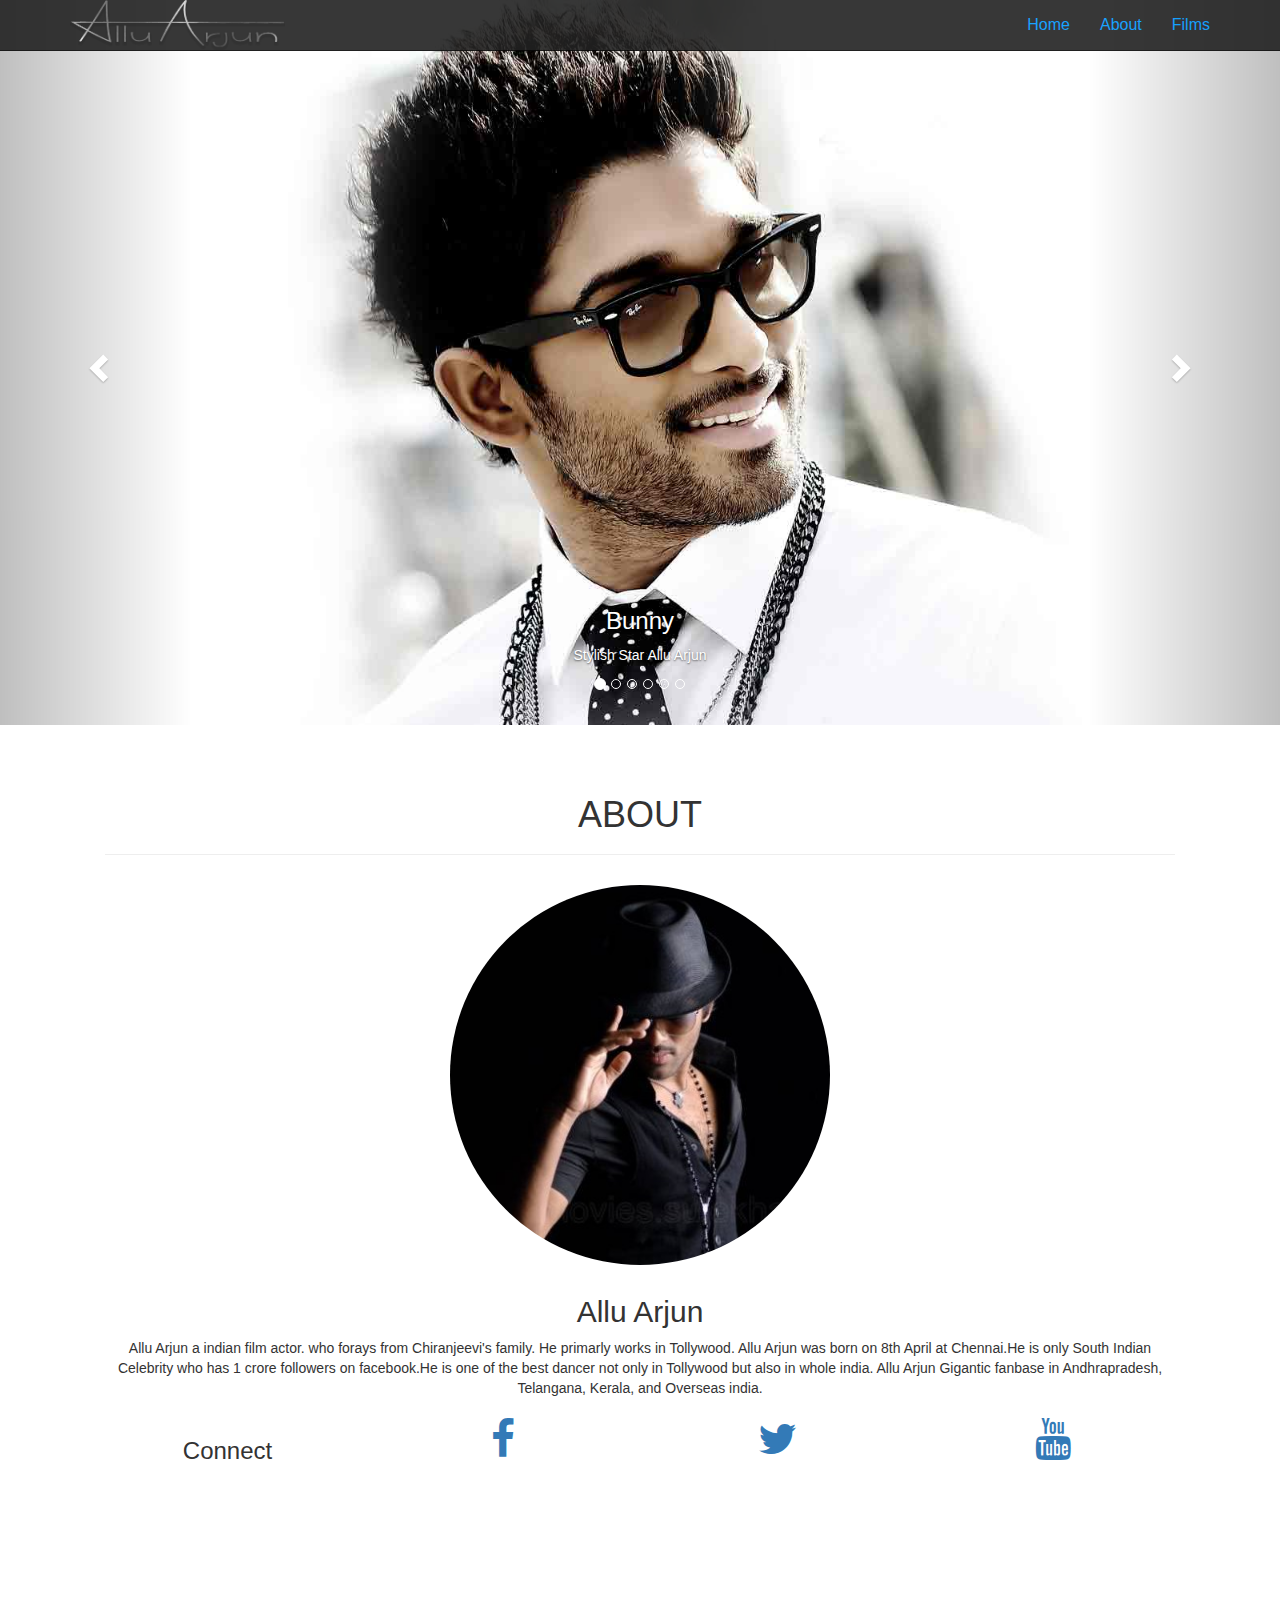
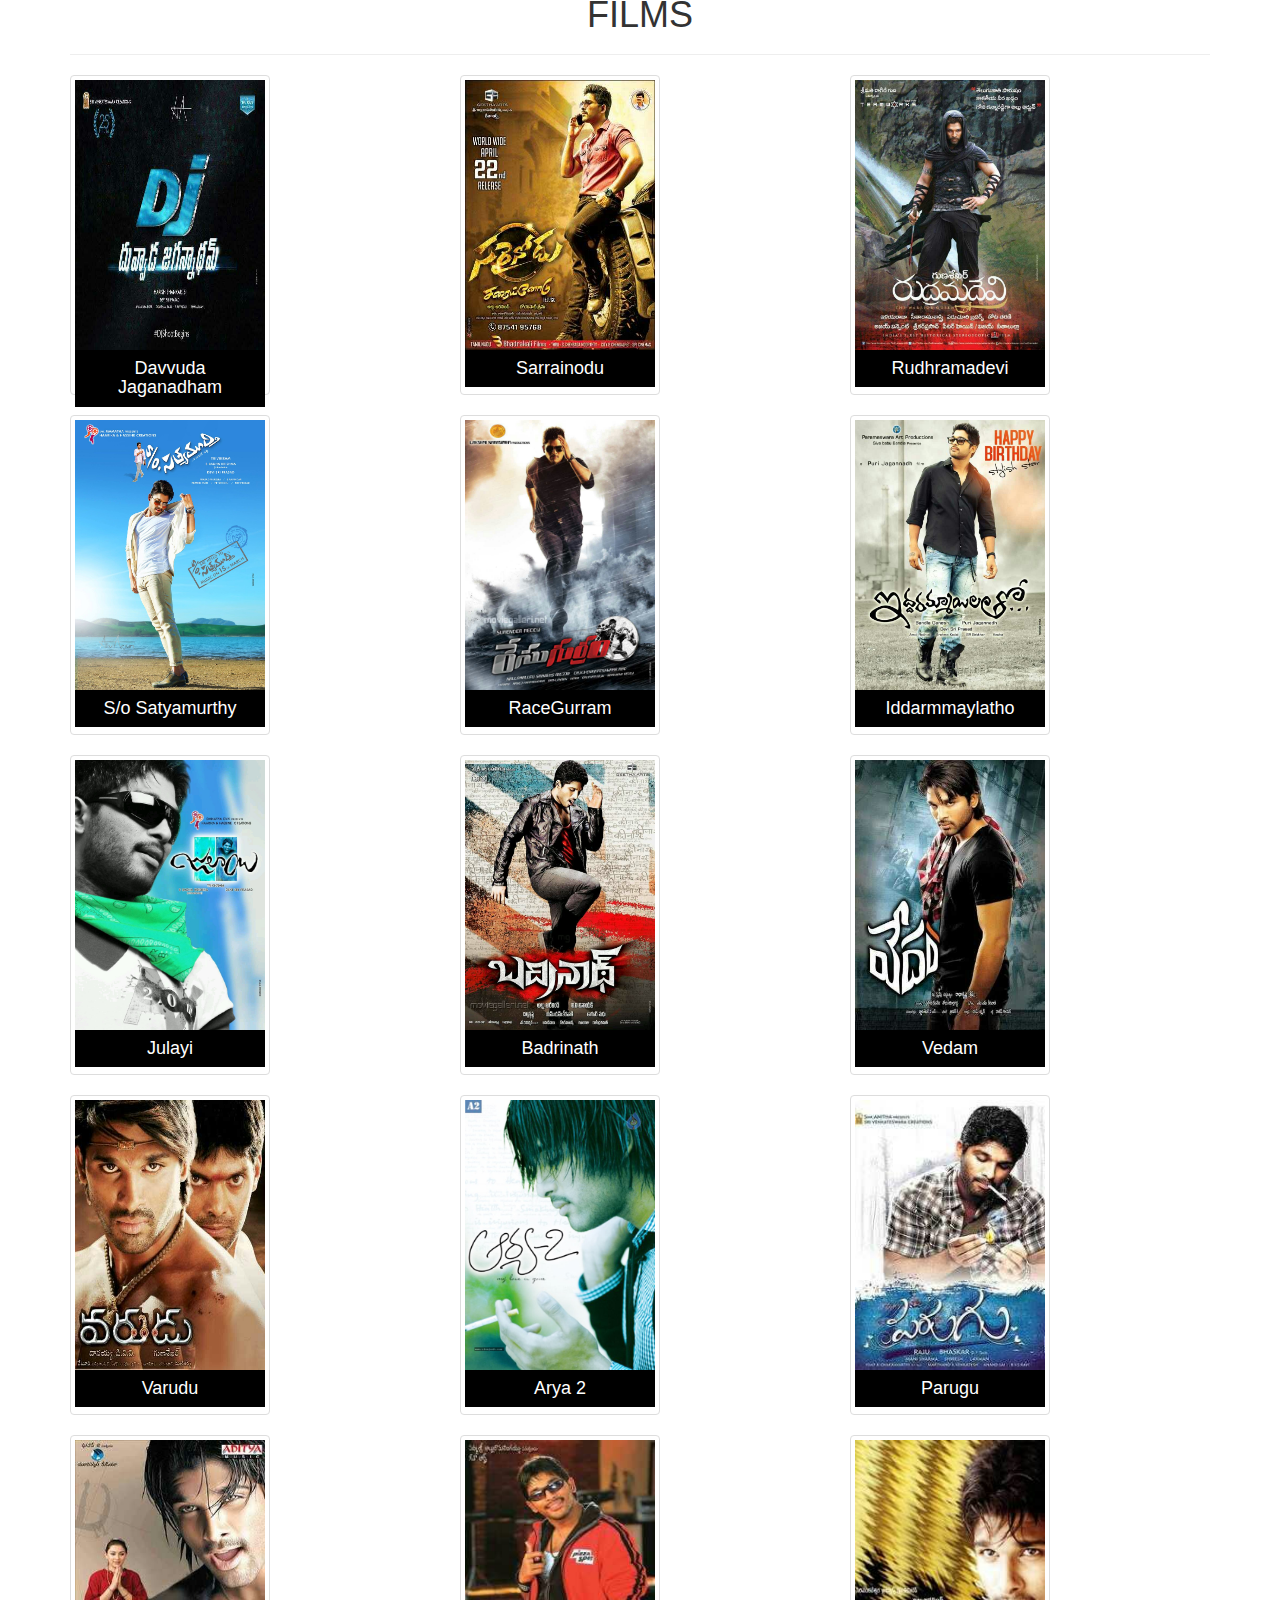
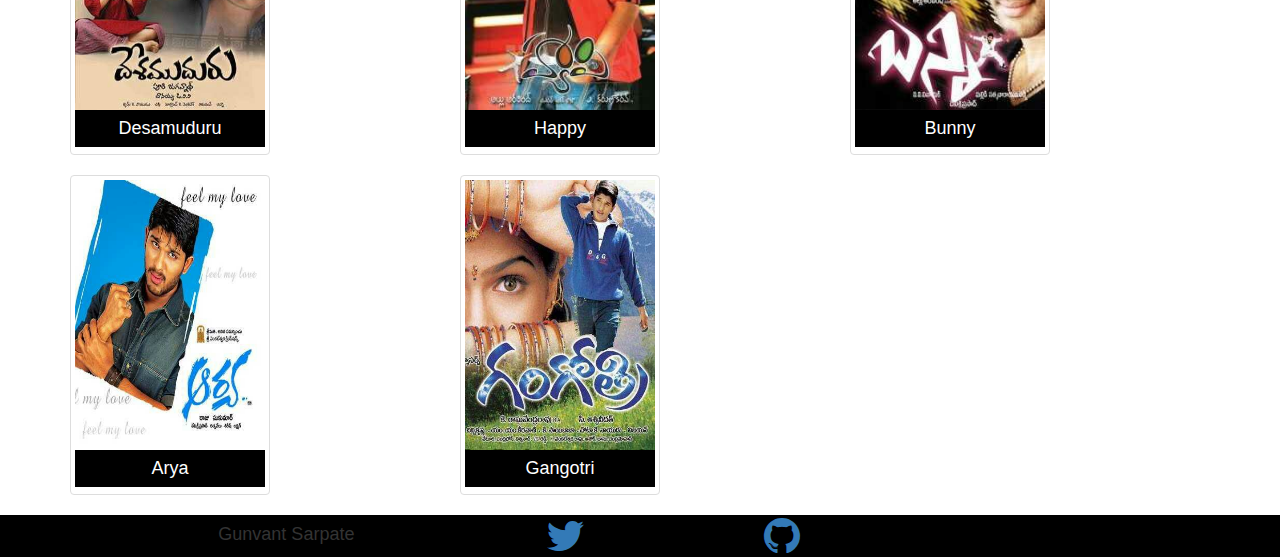
<file: Allu Arjun/index.html>
<!DOCTYPE html>
<html>
<head>
	<meta charset="utf-8">
	<meta name="viewport" content="width=device-width, initial-scale=1">
	<title>Stylish Star Allu Arjun</title>
	<link rel="stylesheet" type="text/css" href="assets/css/bootstrap.min.css">
	<link rel="stylesheet" type="text/css" href="assets/css/font-awesome.min.css">
	<script type="text/javascript" src="assets/js/jquery.min.js"></script>
	<script type="text/javascript" src="assets/js/bootstrap.min.js"></script>
</head>
<style type="text/css">
	.navbar{
		opacity: 0.9;

	}
	.navbar-brand{
		font-size: 30px;
	}
	.navbar li a{
		font-size: 16px;
	}
	.navbar li a, .navbar .navbar-brand { 
    	color: #09f !important;
	}
	.navbar li a:hover, .navbar .navbar-brand:hover { 
    	color: #fff !important;
	}
	.carousel-inner img {
	    width: 100%; /* Set width to 100% */
	    margin: auto;
	}

	.carousel-caption h3 {
	    color: #fff !important;
	}

@media (max-width: 600px) {
    	.carousel-caption {
        	display: none; /* Hide the carousel text when the screen is less than 600 pixels wide */
    	}
	}
	#about{
		padding: 50px;
	}
	#about img{
		height: 400px;
		width: 400px;
	}
	.face{
		border: 10px solid transparent;
	}
	.face:hover{
		border-color: #09f;
	}
	#films{
		padding-top: 50px;
	}
	.abt-text{
		padding-bottom: 10px;
	}
	.thumbnail{
		width: 200px;
		height: 320px;
	}
	.thumbnail:hover{
		border: 4px solid #09f;
	}
	.caption{
		background-color: #000;
		color: #fff !important;
		margin: 0px;
	}
	.thumbnail img{
		width:190px;
		height: 269.25px;

	}
	.navbar-brand{
		margin-top: 0px;
		padding-top: 0px;
	}
	.navbar-brand img{
		height: 50px;
	}
	footer{
		background-color: #000;
	}
</style>
<body>
	<nav class="navbar navbar-inverse navbar-fixed-top">
		<div class="container">
			<div class="navbar-header">
			    <button type="button" class="navbar-toggle" data-toggle="collapse" data-target="#myNavbar">
	        		<span class="icon-bar"></span>
	        		<span class="icon-bar"></span>
	        		<span class="icon-bar"></span>
      			</button>
				<a class="navbar-brand" href="#"><img src="assets/img/logo.png"></a>
			</div>
			<div class="collapse navbar-collapse" id="myNavbar">
				<ul class="nav navbar-nav navbar-right">
					<li><a href="#"> Home</a></li>
					<li><a href="#about"> About</a></li>
					<li><a href="#films"> Films</a></li>
				</ul>
			</div>
		</div>
	</nav>
	<div id="myCarousel" class="carousel slide" data-ride="carousel">
		<ol class="carousel-indicators">
		    <li data-target="#myCarousel" data-slide-to="0" class="active"></li>
		    <li data-target="#myCarousel" data-slide-to="1"></li>
		    <li data-target="#myCarousel" data-slide-to="2"></li>
		    <li data-target="#myCarousel" data-slide-to="3"></li>
		    <li data-target="#myCarousel" data-slide-to="4"></li>
		    <li data-target="#myCarousel" data-slide-to="5"></li>
  		</ol>
  		<div class="carousel-inner" role="listbox">
		    
		    <div class="item active">
		      	<img src="assets/img/image1.jpg" alt="New York">
		      	<div class="carousel-caption">
			        <h3>Bunny</h3>
			        <p>Stylish Star Allu Arjun</p>
		      	</div> 
    		</div>

    		<div class="item">
      			<img src="assets/img/image2.jpg" alt="Chicago">
      			<div class="carousel-caption">
        			<h3>Bunny</h3>
        			<p>Stylish Star Allu Arjun</p>
      			</div> 
    		</div>

    		<div class="item">
      			<img src="assets/img/image3.jpg" alt="Chicago">
      			<div class="carousel-caption">
        			<h3>Bunny</h3>
        			<p>Stylish Star Allu Arjun</p>
      			</div> 
    		</div>

    		<div class="item">
      			<img src="assets/img/image4.jpg" alt="Chicago">
      			<div class="carousel-caption">
        			<h3>Bunny</h3>
        			<p>Stylish Star Allu Arjun</p>
      			</div> 
    		</div>

    		<div class="item">
      			<img src="assets/img/image5.jpg" alt="Chicago">
      			<div class="carousel-caption">
        			<h3>Bunny</h3>
        			<p>Stylish Star Allu Arjun</p>
      			</div> 
    		</div>

    		<div class="item">
      			<img src="assets/img/image6.jpg" alt="Chicago">
      			<div class="carousel-caption">
        			<h3>Bunny</h3>
        			<p>Stylish Star Allu Arjun</p>
      			</div> 
    		</div>

    		<a class="left carousel-control" href="#myCarousel" role="button" data-slide="prev">
			    <span class="glyphicon glyphicon-chevron-left" aria-hidden="true"></span>
			    <span class="sr-only">Previous</span>
			</a>

			<a class="right carousel-control" href="#myCarousel" role="button" data-slide="next">
			    <span class="glyphicon glyphicon-chevron-right" aria-hidden="true"></span>
			    <span class="sr-only">Next</span>
			</a>

		</div>
	</div>
	<div class="container text-center" id="about">
		<h1>ABOUT</h1>
		<hr>
		<img src="assets/img/face1.jpg" class="img-circle face">
		<h2>Allu Arjun</h2>
		<p class="abt-text">
		Allu Arjun a indian film actor. who forays from Chiranjeevi's family. He primarly works in Tollywood. Allu Arjun was born on 8th April at Chennai.He is only South Indian Celebrity who has 1 crore followers on facebook.He is one of the best dancer not only in Tollywood but also in whole india. Allu Arjun Gigantic fanbase in Andhrapradesh, Telangana, Kerala, and Overseas india. </p>
		<div class="row">
			<div class="col-xs-3">
				<h3>Connect</h3>
			</div>
			<div class="col-xs-3">
				<a href="#">
				<i class="fa fa-facebook fa-3x"></i>
				</a>
			</div>
			<div class="col-xs-3">
				<a href="#">
				<i class="fa fa-twitter fa-3x"></i>
				</a>
			</div>
			<div class="col-xs-3">
				<a href="#">
				<i class="fa fa-youtube fa-3x"></i>
				</a>
			</div>
		</div> 
	</div>

	<div class="container text-center" id="films">
		<h1>FILMS</h1>
		<hr>

		<div class="row text-center">
			<div class="col-md-4">
				<div class="thumbnail">
					<img src="assets/img/17.jpg">
					<h4 class="caption">Davvuda Jaganadham</h4>
				</div>
			</div>
			<div class="col-md-4">
				<div class="thumbnail">
					<img src="assets/img/16.jpg">
					<h4 class="caption">Sarrainodu</h4>
				</div>
			</div>
			<div class="col-md-4">
				<div class="thumbnail">
					<img src="assets/img/15.jpg">
					<h4 class="caption">Rudhramadevi</h4>
				</div>
			</div>
		</div>

		<div class="row text-center">
			<div class="col-md-4">
				<div class="thumbnail">
					<img src="assets/img/14.jpg">
					<h4 class="caption">S/o Satyamurthy</h4>
				</div>
			</div>
			<div class="col-md-4">
				<div class="thumbnail">
					<img src="assets/img/13.jpg">
					<h4 class="caption ">RaceGurram</h4>
				</div>
			</div>
			<div class="col-md-4">
				<div class="thumbnail">
					<img src="assets/img/12.jpg">
					<h4 class="caption">Iddarmmaylatho</h4>
				</div>
			</div>
		</div>

		<div class="row text-center">
			<div class="col-md-4">
				<div class="thumbnail">
					<img src="assets/img/11.jpg">
					<h4 class="caption">Julayi</h4>
				</div>
			</div>
			<div class="col-md-4">
				<div class="thumbnail">
					<img src="assets/img/10.jpg">
					<h4 class="caption">Badrinath</h4>
				</div>
			</div>
			<div class="col-md-4">
				<div class="thumbnail">
					<img src="assets/img/9.jpg">
					<h4 class="caption">Vedam</h4>
				</div>
			</div>
		</div>

		<div class="row text-center">
			<div class="col-md-4 ">
				<div class="thumbnail">
					<img src="assets/img/8.jpg">
					<h4 class="caption">Varudu</h4>
				</div>
			</div>
			<div class="col-md-4">
				<div class="thumbnail">
					<img src="assets/img/7.jpg">
					<h4 class="caption">Arya 2</h4>
				</div>
			</div>
			<div class="col-md-4">
				<div class="thumbnail">
					<img src="assets/img/6.jpg">
					<h4 class="caption">Parugu</h4>
				</div>
			</div>
		</div>

		<div class="row">

			<div class="col-md-4">
				<div class="thumbnail">
					<img src="assets/img/5.jpg">
					<h4 class="caption">Desamuduru</h4>
				</div>
			</div>

			<div class="col-md-4">
				<div class="thumbnail">
					<img src="assets/img/4.jpg">
					<h4 class="caption">Happy</h4>
				</div>
			</div>

			<div class="col-md-4">
				<div class="thumbnail">
					<img src="assets/img/3.jpg">
					<h4 class="caption">Bunny</h4>
				</div>
			</div>

		</div>
		<div class="row">
			<div class="col-md-4">
				<div class="thumbnail">
					<img src="assets/img/2.jpg">
					<h4 class="caption">Arya</h4>
				</div>
			</div>
			<div class="col-md-4">
				<div class="thumbnail">
					<img src="assets/img/1.jpg">
					<h4 class="caption">Gangotri</h4>
				</div>
			</div>
		</div>

	</div>
<footer>
	<div class="row">
	<div class="col-xs-2"></div>
	<div class="col-xs-3">
		<h4>
			Gunvant Sarpate
		</h4>
	</div>
	<div class="col-xs-2">
		<a href="https://wwww.twitter.com/GunvantSr"><i class="fa fa-twitter fa-3x"></i></a>
	</div>
	<div class="col-xs-2">
		<a href="https://wwww.Github.com/GunvantSr"><i class="fa fa-github fa-3x"></i></a>
	</div>

	<div class="col-xs-3"></div>

</footer>
</body>
</html>
</file>
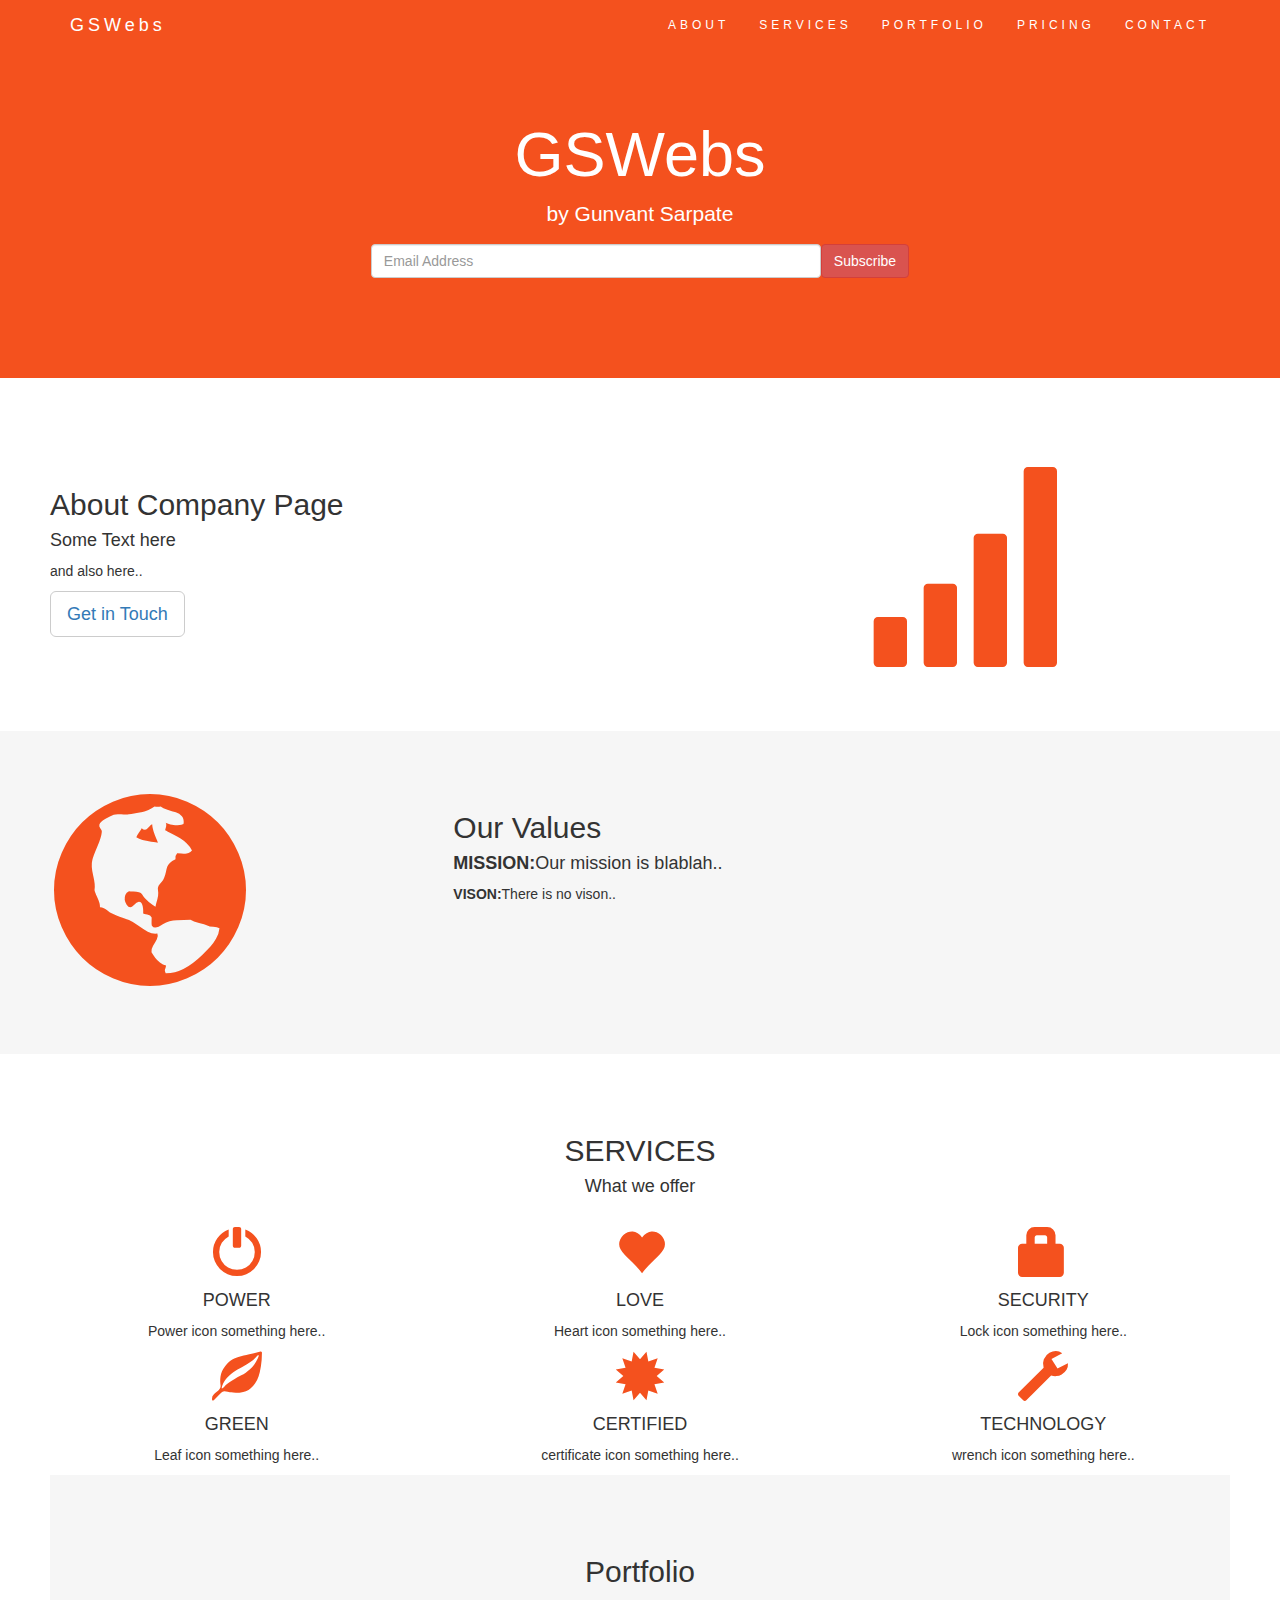
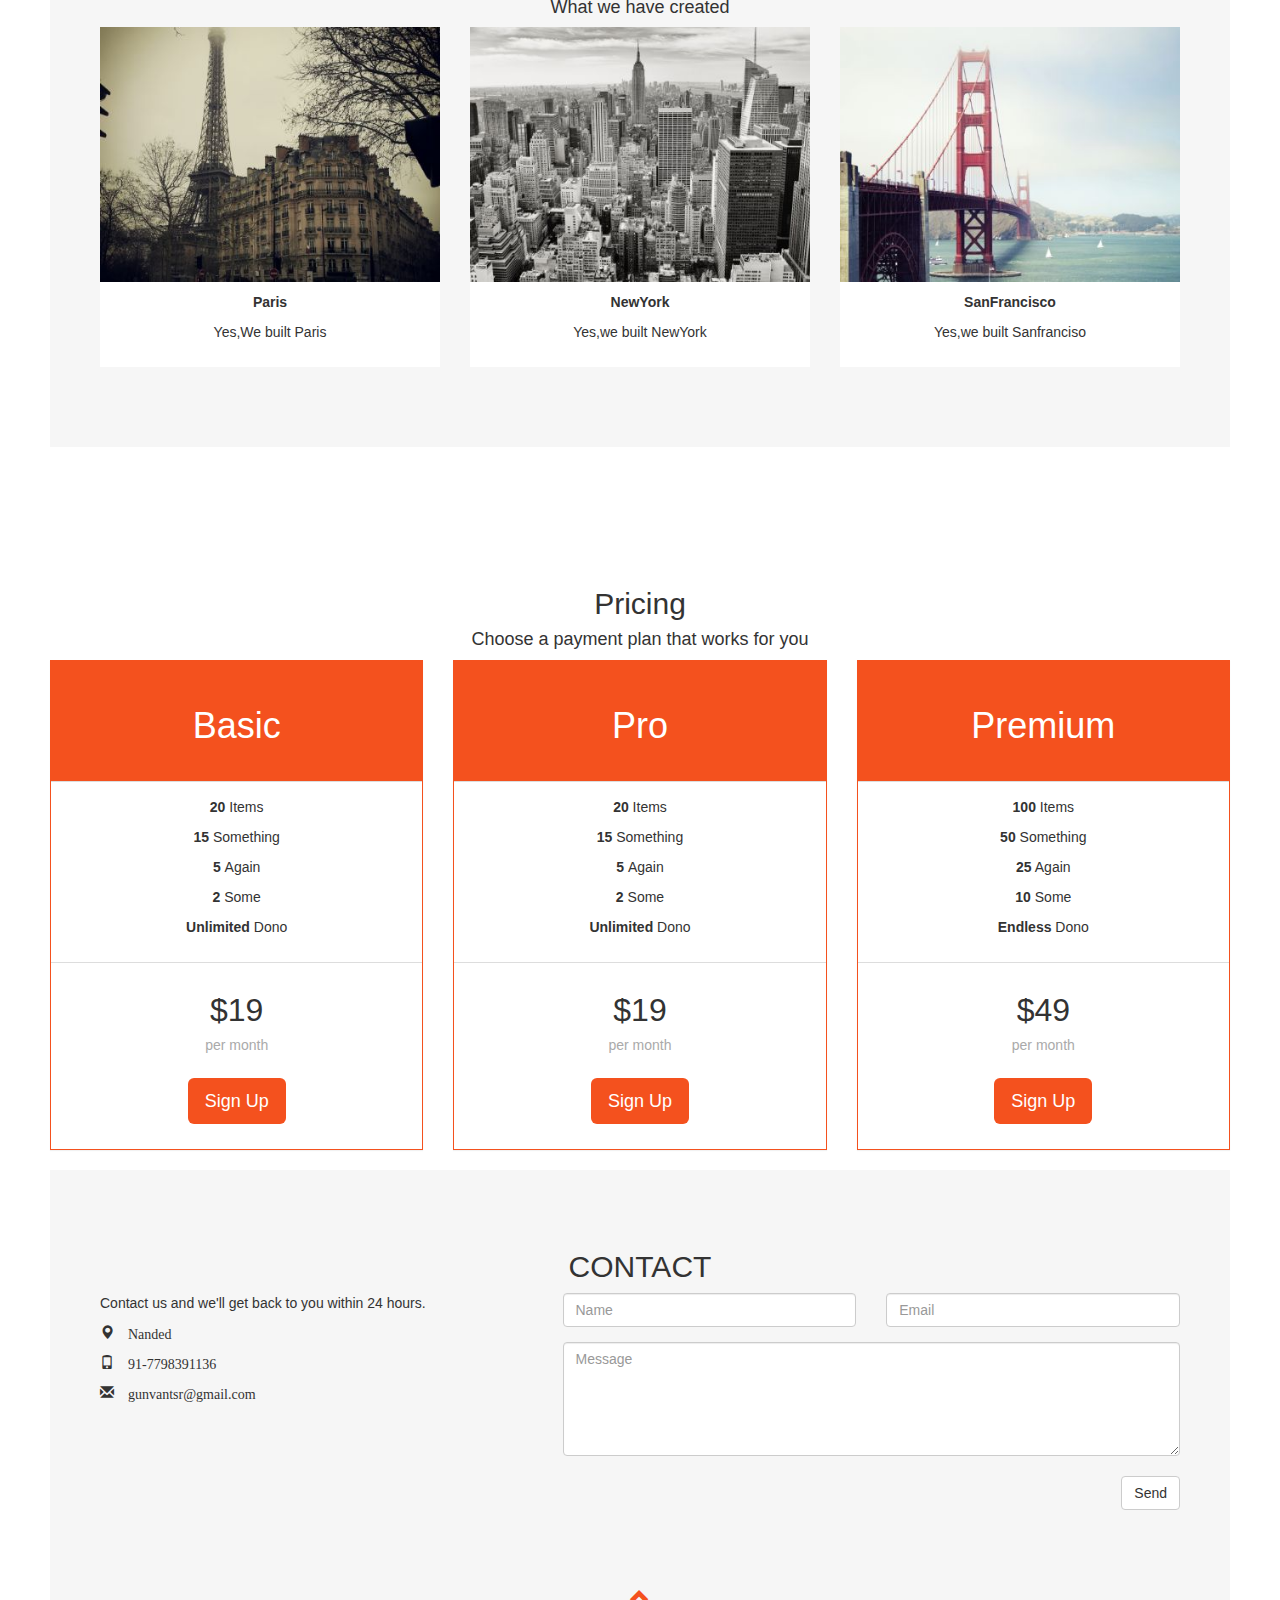
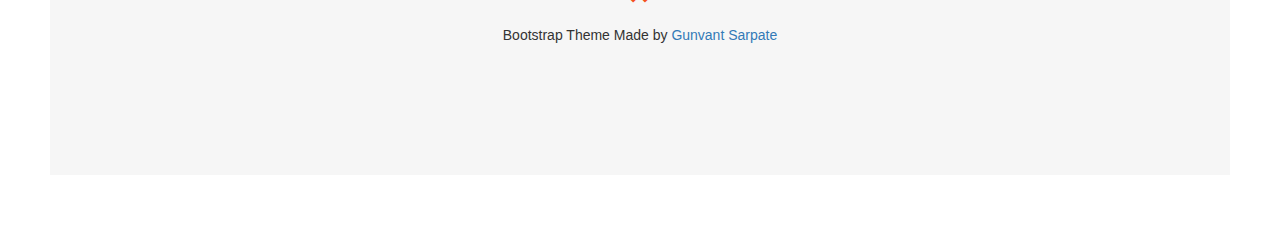
<file: Company/index.html>
<!DOCTYPE html>
<html>
<head>
	<title>GSWebs</title>
	<meta charset="utf-8">
	<meta name="viewport" content="width=device-width,initial-scale=1">
	<link rel="stylesheet" type="text/css" href="assets/css/bootstrap.min.css">
	<script type="text/javascript" src="assets/js/bootstrap.min.js"></script>
	<script type="text/javascript" src="assets/js/jquery.min.js"></script>
<style type="text/css">
	.jumbotron{
		background-color: #f4511e; /* Orange */
		color: #ffffff;
		padding: 100px 25px;
	}
	.bg-grey{
		background-color: #f6f6f6;
	}
	.container-fluid{
		padding: 60px 50px;
	}
	.logo{
		font-size: 200px;
	}
	@media screen and (max-width: 786px){
		.col-sm-4{
			text-align: center;
			margin: 25px 0;
		}
	}
	.logo-small{
		color: #f4511e;
		font-size: 50px;
	}
	.logo{
		color: #f4511e;
		font-size: 200px;
	}
	.thumbnail{
		padding: 0 0 15px 0;
		border: none;
		border-radius: 0;
	}
	.thumbnail img{
		width: 100%;
		height: 100%;
		margin-bottom: 10px;
	}
	.carousel-control.right, .carousel-control.left {
	    background-image: none;
	    color: #f4511e;
	}

	.carousel-indicators li {
    	border-color: #f4511e;
	}

	.carousel-indicators li.active {
    	background-color: #f4511e;
	}

	.item h4 {    
		font-size: 19px;
	    line-height: 1.375em;
	    font-weight: 400;
	    font-style: italic;
	    margin: 70px 0;
	}

	.item span {
    	font-style: normal;
	}
	.panel {
	    border: 1px solid #f4511e;
	    border-radius:0;
	    transition: box-shadow 0.5s;
	}

	.panel:hover {
	    box-shadow: 5px 0px 40px rgba(0,0,0, .2);
	}

	.panel-footer .btn:hover {
	    border: 1px solid #f4511e;
	    background-color: #fff !important;
	    color: #f4511e;
	}

	.panel-heading {
	    color: #fff !important;
	    background-color: #f4511e !important;
	    padding: 25px;
	    border-bottom: 1px solid transparent;
	    border-top-left-radius: 0px;
	    border-top-right-radius: 0px;
	    border-bottom-left-radius: 0px;
	    border-bottom-right-radius: 0px;
	}

	.panel-footer {
	    background-color: #fff !important;
	}

	.panel-footer h3 {
	    font-size: 32px;
	}

	.panel-footer h4 {
	    color: #aaa;
	    font-size: 14px;
	}

	.panel-footer .btn {
	    margin: 15px 0;
	    background-color: #f4511e;
	    color: #fff;
	}
	.navbar {
    margin-bottom: 0;
    background-color: #f4511e;
    z-index: 9999;
    border: 0;
    font-size: 12px !important;
    line-height: 1.42857143 !important;
    letter-spacing: 4px;
    border-radius: 0;
	}

	.navbar li a, .navbar .navbar-brand {
	    color: #fff !important;
	}

	.navbar-nav li a:hover, .navbar-nav li.active a {
	    color: #f4511e !important;
	    background-color: #fff !important;
	}

	.navbar-default .navbar-toggle {
	    border-color: transparent;
	    color: #fff !important;
	}
	footer .glyphicon {
    font-size: 20px;
    margin-bottom: 20px;
    color: #f4511e;
	}
</style>
</head>
<body id="myPage" data-spy="scroll" data-target=".navbar" data-offset="60">
<body>
<nav class="navbar navbar-deafault navbar-fixed-top">
	<div class="container">
		<div class="navbar-header">
			<button type="button" class="navbar-toggle" data-toggle="collapse" data-target="#myNavbar">
				<span class="icon-bar"></span>
				<span class="icon-bar"></span>
				<span class="icon-bar"></span>
			</button>
			<a class="navbar-brand" href="#">GSWebs</a>
		</div>
		<div class="collapse navbar-collapse" id="myNavbar">
			<ul class="nav navbar-nav navbar-right">
				<li><a href="#about">ABOUT</a></li>
				<li><a href="#services">SERVICES</a></li>
				<li><a href="#portfolio">PORTFOLIO</a></li>
				<li><a href="#pricing">PRICING</a></li>
				<li><a href="#contact">CONTACT</a></li>
			</ul>
		</div>
	</div>
</nav>
<div class="jumbotron text-center">
	<h1>GSWebs</h1>
	<p>by Gunvant Sarpate</p>
	<form class="form-inline">
		<input type="email" class="form-control" size="50" placeholder="Email Address"><button type="button" class="btn btn-danger">Subscribe</button>
	</form>
</div>
<div class="container-fluid" id="about">
	<div class="row">
		<div class="col-sm-8">
			<h2>About Company Page</h2>
			<h4>Some Text here</h4>
			<p>and also here..</p>
			<button class="btn btn-default btn-lg"><a href="#contact">Get in Touch</a></button>
		</div>
		<div class="col-sm-4">
			<div class="glyphicon glyphicon-signal logo"></div>
		</div>
	</div>
</div>
	<div class="container-fluid bg-grey">
		<div class="row">
			<div class="col-sm-4">
				<span class="glyphicon glyphicon-globe logo"></span>
			</div>
			<div class="col-sm-8">
				<h2>Our Values</h2>
				<h4><strong>MISSION:</strong>Our mission is blablah..</h4>
				<p><strong>VISON:</strong>There is no vison..</p>
			</div>
		</div>
	</div>
	<div class="container-fluid text-center" id="services">
		<h2>SERVICES</h2>
		<h4>What we offer</h4>
		</br>
		<div class="row">
			<div class="col-sm-4">
				<span class="glyphicon glyphicon-off logo-small"></span>
				<h4>POWER</h4>
				<p>Power icon something here..</p>
			</div>
			<div class="col-sm-4">
				<span class="glyphicon glyphicon-heart logo-small"></span>
				<h4>LOVE</h4>
				<p>Heart icon something here..</p>
			</div>
			<div class="col-sm-4">
				<span class="glyphicon glyphicon-lock logo-small"></span>
				<h4>SECURITY</h4>
				<p>Lock icon something here..</p>
			</div>
			<div class="col-sm-4">
				<span class="glyphicon glyphicon-leaf logo-small"></span>
				<h4>GREEN</h4>
				<p>Leaf icon something here..</p>
			</div>
			<div class="col-sm-4">
				<span class="glyphicon glyphicon-certificate logo-small"></span>
				<h4>CERTIFIED</h4>
				<p>certificate icon something here..</p>
			</div>
			<div class="col-sm-4">
				<span class="glyphicon glyphicon-wrench logo-small"></span>
				<h4>TECHNOLOGY</h4>
				<p>wrench icon something here..</p>
			</div>
		</div>
		<div class="container-fluid text-center bg-grey" id="portfolio">
			<h2>Portfolio</h2>
			<h4>What we have created</h4>
			<div class="row text-center">
				<div class="col-sm-4">
					<div class="thumbnail">
						<img src="assets/img/paris.jpg">
						<p><strong>Paris</strong></p>
						<p>Yes,We built Paris </p>
					</div>
				</div>
				<div class="col-sm-4">
					<div class="thumbnail">
						<img src="assets/img/newyork.jpg">
						<p><strong>NewYork</strong></p>
						<p>Yes,we built NewYork </p>
					</div>
				</div>
				<div class="col-sm-4">
					<div class="thumbnail">
						<img src="assets/img/sanfran.jpg">
						<p><strong>SanFrancisco</strong></p>
						<p>Yes,we built Sanfranciso </p>
					</div>
				</div>
			</div>
		</div>
	</div>
	<div class="container-fluid" id="pricing">
		<div class="text-center">
			<h2>Pricing</h2>
			<h4>Choose a payment plan that works for you</h4>
		</div>
		<div class="row">
			<div class="col-sm-4">
				<div class="panel panel-default text-center">
					<div class="panel-heading">
						<h1>Basic</h1>
					</div>
					<div class="panel-body">
						<p><strong>20 </strong>Items</p>
						<p><strong>15 </strong>Something</p>
						<p><strong>5 </strong>Again</p>
						<p><strong>2 </strong>Some</p>
						<p><strong>Unlimited </strong>Dono</p>
					</div>
					<div class="panel-footer plan">
						<h3>$19</h3>
						<h4>per month</h4>
						<button class="btn btn-lg">Sign Up</button>
					</div>
				</div>
			</div>
			<div class="col-sm-4">
				<div class="panel panel-default text-center">
				<div class="panel-heading">
					<h1>Pro</h1>
				</div>
				<div class="panel-body">
						<p><strong>20 </strong>Items</p>
						<p><strong>15 </strong>Something</p>
						<p><strong>5 </strong>Again</p>
						<p><strong>2 </strong>Some</p>
						<p><strong>Unlimited </strong>Dono</p>
					</div>
					<div class="panel-footer plan">
						<h3>$19</h3>
						<h4>per month</h4>
						<button class="btn btn-lg">Sign Up</button>
					</div>
				</div>
			</div>
			<div class="col-sm-4">
				<div class="panel panel-default text-center">
					<div class="panel-heading">
						<h1>Premium</h1>
					</div>
					<div class="panel-body">
          				<p><strong>100</strong> Items</p>
				          <p><strong>50</strong> Something</p>
				          <p><strong>25</strong> Again</p>
				          <p><strong>10</strong> Some</p>
				          <p><strong>Endless</strong> Dono</p>
        			</div>
        			<div class="panel-footer plan">
          				<h3>$49</h3>
				        <h4>per month</h4>
				        <button class="btn btn-lg">Sign Up</button>
					</div>
				</div>
			</div>
		</div>
		<div class="container-fluid bg-grey" id="contact">
			<h2 class="text-center">CONTACT</h2>
			<div class="row">
				<div class="col-sm-5">
					<p>Contact us and we'll get back to you within 24 hours.</p>
					<p><span class="glyphicon glyphicon-map-marker"> Nanded</span></p>
					<p><span class="glyphicon glyphicon-phone"> 91-7798391136</span></p>
					<p><span class="glyphicon glyphicon-envelope"> gunvantsr@gmail.com</span></p>
				</div>
				<div class="col-sm-7">
					<div class="row">
						<div class="col-sm-6 form-group">
							<input type="text" name="name" placeholder="Name" class="form-control" required>
						</div>
						<div class="col-sm-6 form-group">
							<input type="email" name="email" placeholder="Email" class="form-control" required>
						</div>
					</div>
					<textarea class="form-control" name="Message" placeholder="Message" rows="5"></textarea><br>
					<div class="row">
						<div class="col-sm-12 form-group">
						<button class="btn btn-default pull-right">Send</button>
					</div>
				</div>
			</div>
		</div>
		<footer class="container-fluid text-center">
			<a href="#myPage" title="To Top">
			<span class="glyphicon glyphicon-chevron-up"></span></a>
			<p>Bootstrap Theme Made by <a href="https://www.github.com/GunvantSr">Gunvant Sarpate</a></p>
		</footer>
</body>
</html>
</file>
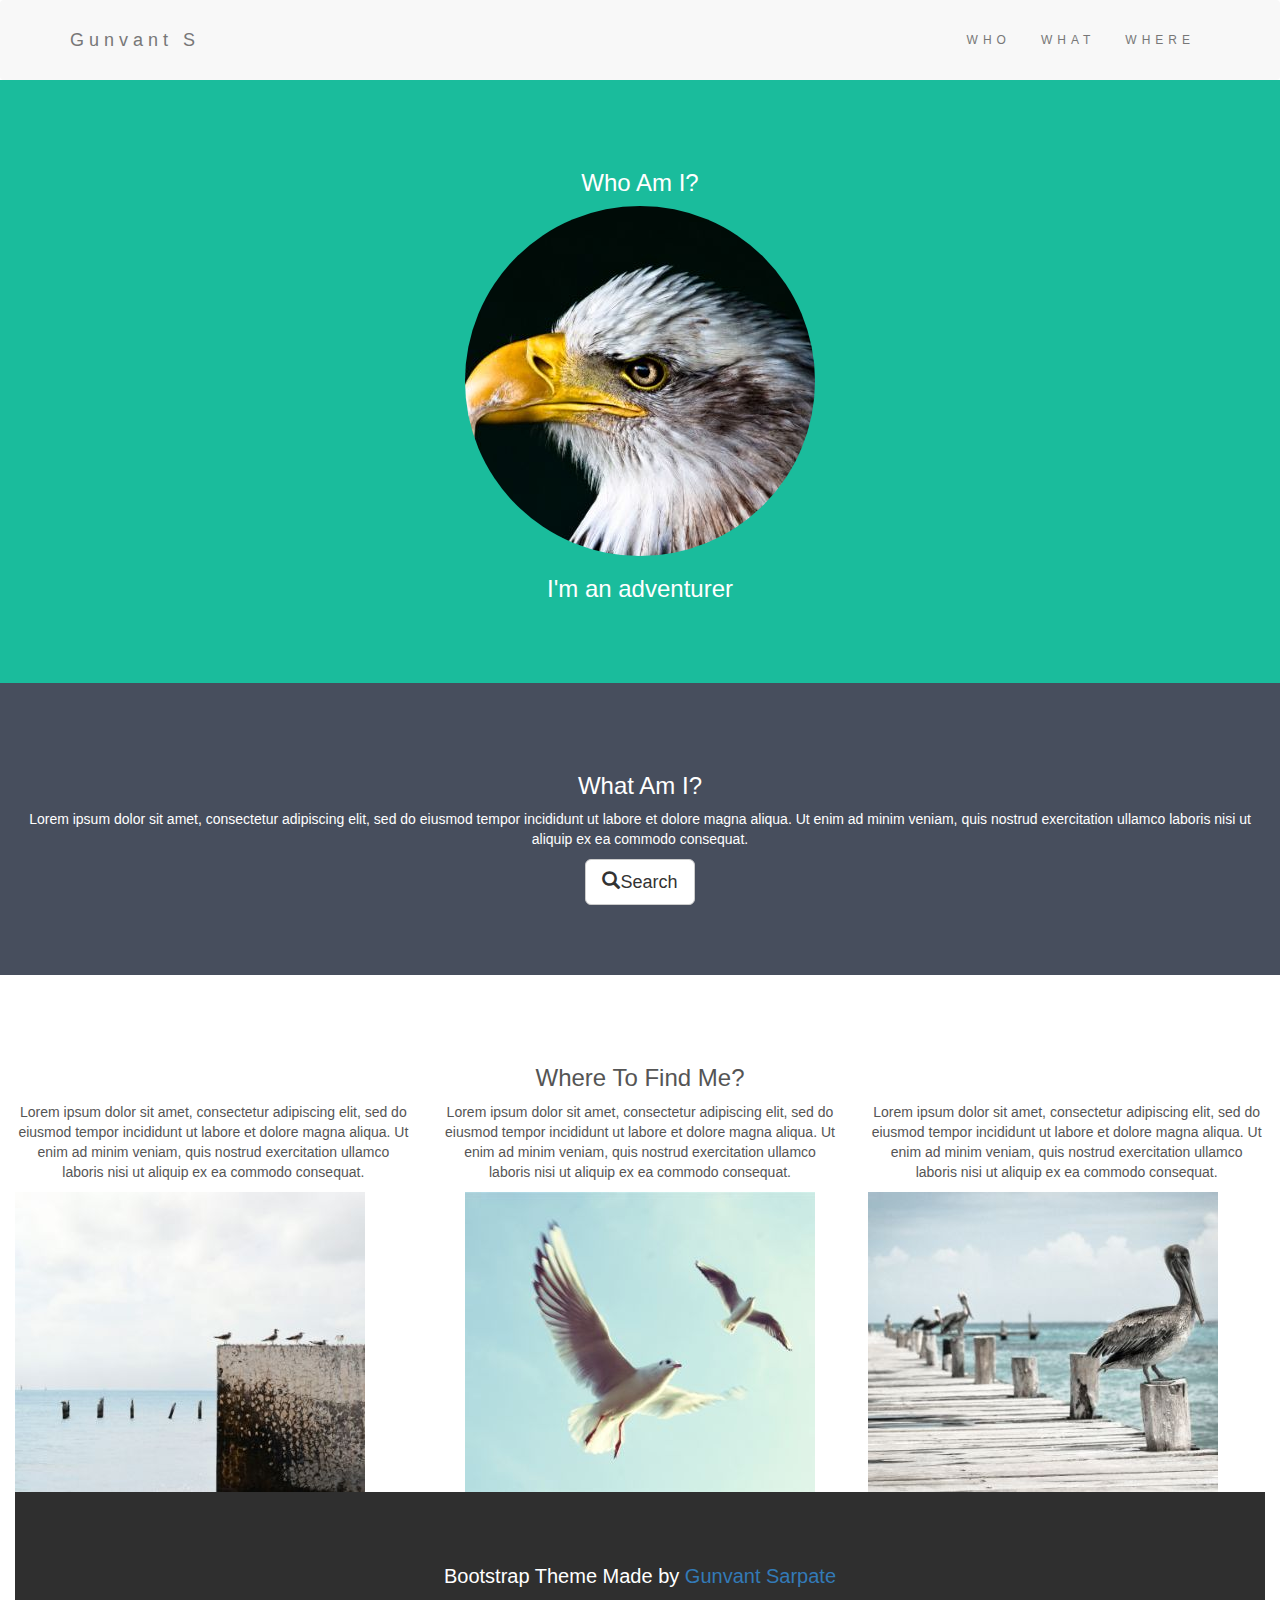
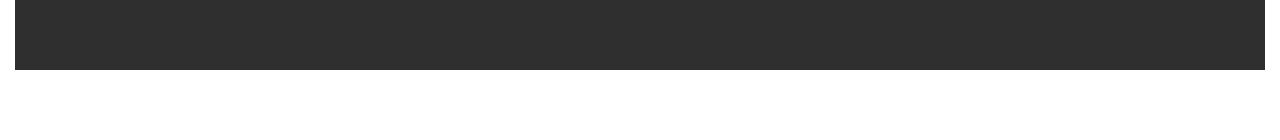
<file: Simply Me/index.html>
<!DOCTYPE html>
<html>
<head>
	<title>Simply Me</title>
	<meta charset="utf-8">
	<meta name="viewport" content="width=device-width, initial-scale=1">
	<link rel="stylesheet" type="text/css" href="assets/css/bootstrap.min.css">
	<script type="text/javascript" src="assets/js/bootstrap.min.js"></script>
</head>
<style type="text/css">
	.bg-1{
		background-color: #1abc9c; /*Green */
		color: #ffffff;
	}
	.bg-2 {
    background-color: #474e5d; /* Dark Blue */
    color: #ffffff;
	}
	.bg-3 {
    background-color: #ffffff; /* White */
    color: #555555;
	}
	.container-fluid{
		padding-top: 70px;
		padding-bottom: 70px;
	}
	.navbar{
		padding-top: 15px;
		padding-bottom: 15px;
		border: 0px;
		margin-bottom: 0px;
		font-size: 12px;
		letter-spacing: 5px;
	}
	.navbar-nav li a:hover{
		color: #1abc9c !important;
	} 
	.bg-4{
		background-color: #2f2f2f;
		color: #ffffff;
		font-size: 20px;
	}
</style>
<body>
	<nav class="navbar navbar-default">
		<div class="container">
			<div class="navbar-header">
				<button type="button" class="navbar-toggle" data-toggle="collapse" data-target="#myNavbar">
					<span class="icon-bar"></span>
					<span class="icon-bar"></span>
					<span class="icon-bar"></span>
				</button>
				<a class="navbar-brand" href="#">Gunvant S</a>
			</div>
			<div class="collapse navbar-collapse" id="myNavbar">
			<ul class="nav navbar-nav navbar-right">
				<li><a href="#">WHO</a></li>
				<li><a href="#">WHAT</a></li>
				<li><a href="#">WHERE</a></li>
			</ul>
		</div>
		
	</nav>
	<div class="container-fluid bg-1 text-center">
	<h3>Who Am I?</h3>
	<!-- The Circular bird -->
	<img src="assets/img/bird.jpg" class="img-responsive img-circle" style="display:inline">
	<h3>I'm an adventurer</h3>
	</div>

<div class="container-fluid bg-2 text-center">
  <h3>What Am I?</h3>
  <p>Lorem ipsum dolor sit amet, consectetur adipiscing elit, sed do eiusmod tempor incididunt ut labore et dolore magna aliqua. Ut enim ad minim veniam, quis nostrud exercitation ullamco laboris nisi ut aliquip ex ea commodo consequat. </p>
  <a href="#" class="btn btn-default btn-lg"><span class="glyphicon glyphicon-search"></span>Search </a>
</div>

<div class="container-fluid bg-3 text-center">
  <h3>Where To Find Me?</h3>
  <div class="row">
  <div class="col-sm-4">
  <p>Lorem ipsum dolor sit amet, consectetur adipiscing elit, sed do eiusmod tempor incididunt ut labore et dolore magna aliqua. Ut enim ad minim veniam, quis nostrud exercitation ullamco laboris nisi ut aliquip ex ea commodo consequat. </p>
  <img src="assets/img/birds1.jpg" class="img-responsive">
	</div>
  <div class="col-sm-4">
    <p>Lorem ipsum dolor sit amet, consectetur adipiscing elit, sed do eiusmod tempor incididunt ut labore et dolore magna aliqua. Ut enim ad minim veniam, quis nostrud exercitation ullamco laboris nisi ut aliquip ex ea commodo consequat. </p>
  <img src="assets/img/birds2.jpg">
  </div>
   <div class="col-sm-4">
     <p>Lorem ipsum dolor sit amet, consectetur adipiscing elit, sed do eiusmod tempor incididunt ut labore et dolore magna aliqua. Ut enim ad minim veniam, quis nostrud exercitation ullamco laboris nisi ut aliquip ex ea commodo consequat. </p>
  <img src="assets/img/birds3.jpg" class="img-responsive">
  </div>
</div>
	<footer class="container-fluid bg-4 text-center">
		<p>Bootstrap Theme Made by <a href="http://wwww.Github.com/GunvantSr">Gunvant Sarpate</a></p>
	</footer>
</body>

</body>
</html>
</file>
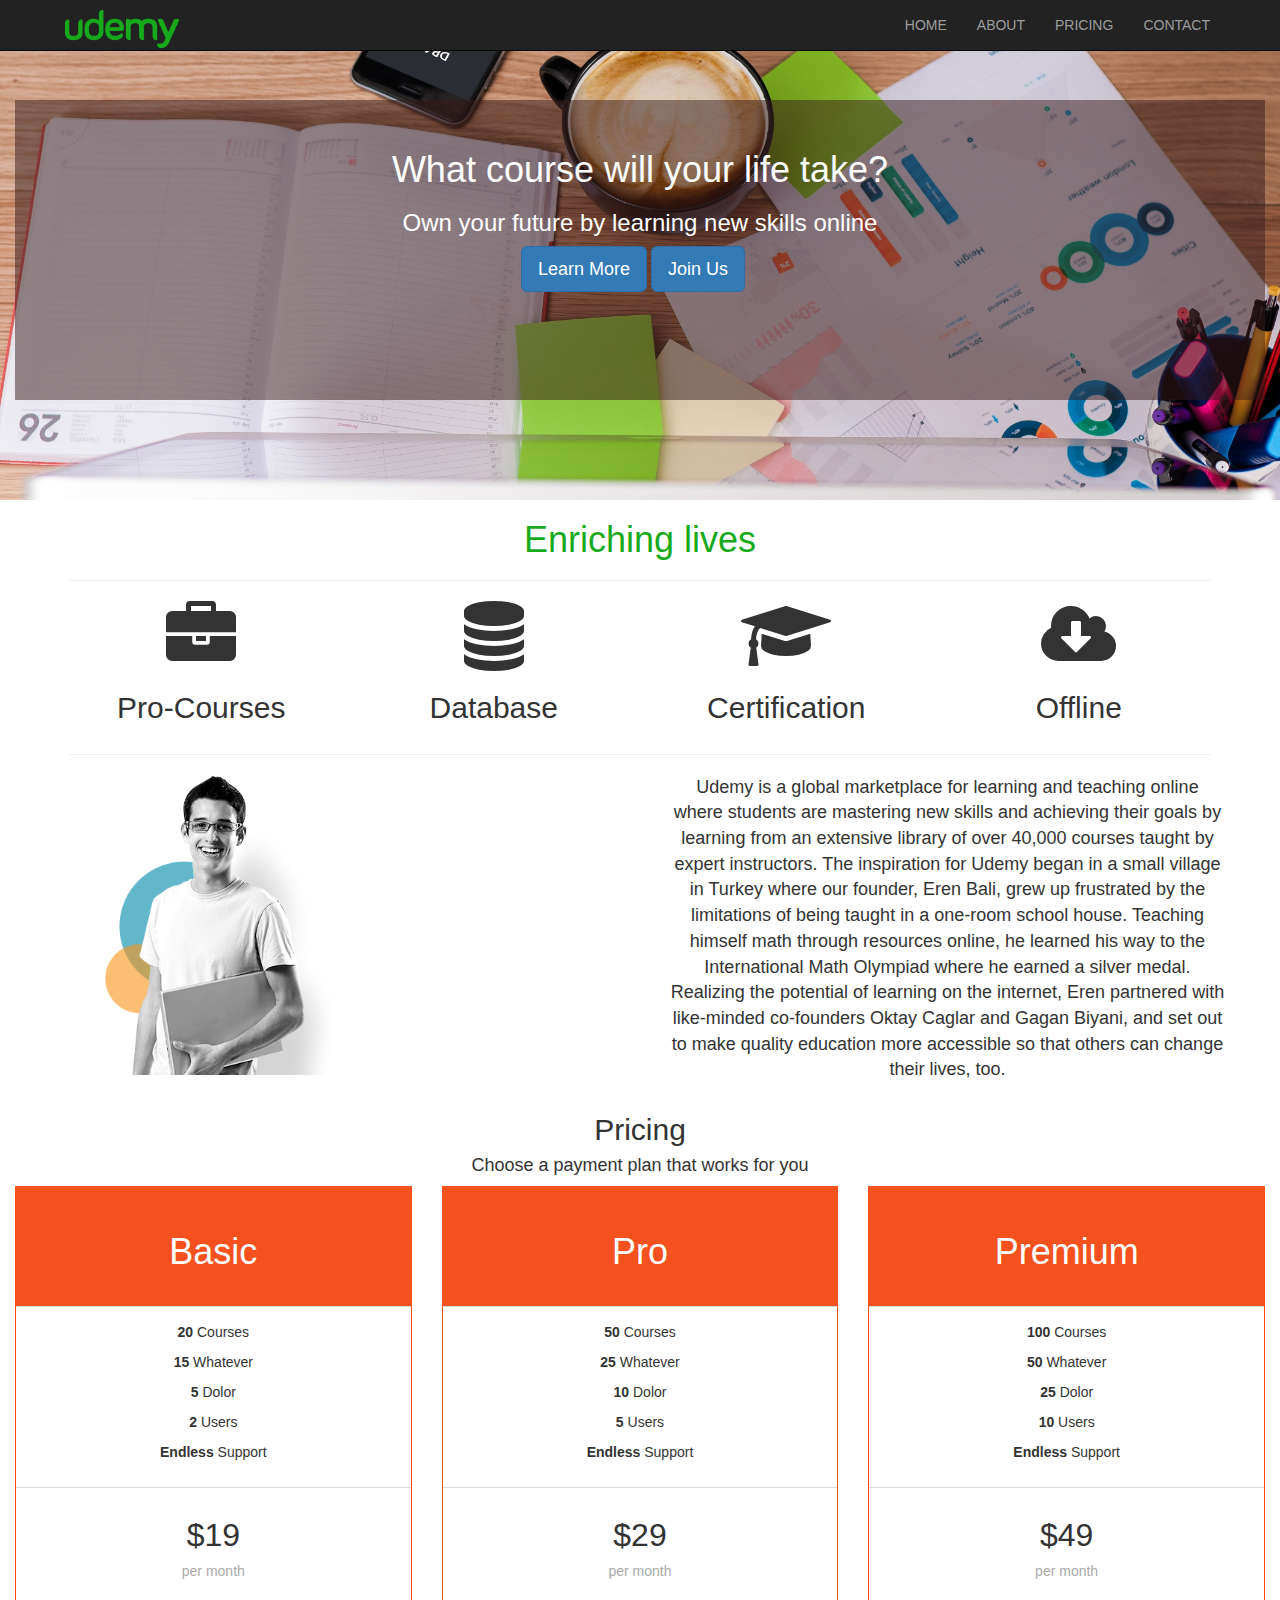
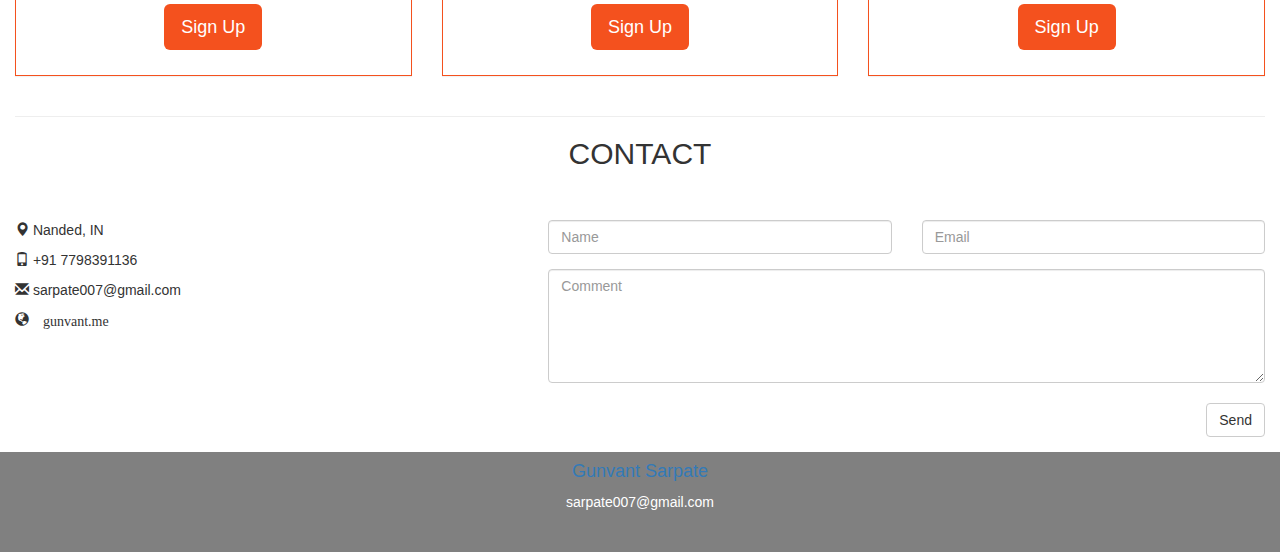
<file: Udemy/index.html>
<!DOCTYPE html>
<html>
<head>
	<title></title>
	<meta charset="utf-8">
	<link href="https://fonts.googleapis.com/css?family=Open+Sans" rel="stylesheet">
	<script type="text/javascript" src="assets/js/angular.js"></script>
	<script type="text/javascript" src="assets/js/jquery.min.js"></script>
	<script type="text/javascript" src="assets/js/bootstrap.min.js"></script>
	<link rel="stylesheet" type="text/css" href="assets/css/bootstrap.min.css">
	<link rel="stylesheet" type="text/css" href="assets/css/font-awesome.min.css">
	<style type="text/css">
		.logo{
			width: 120x;
			height: 38px;
		}
		.navbar-brand{
			padding: 10px;
		}
		.title{
			padding-top: 70px;
			font-size: 46px;
			font-family: 'Open Sans', sans-serif;
			color: #613CFF;
		}
		.main-bg{
			background-image: url("assets/img/main-bg.jpg");
			background-size: cover;
			background-repeat: no-repeat;
			background-position: center;
			height: 500px;
		}
		.box1{
			padding: 30px;
			margin-top: 100px;
			height: 300px;
			background: rgb(54, 25, 25); /* Fall-back for browsers that don't support rgba */
    		background: rgba(54, 25, 25, .5)
		}
		.h11{
			color: #fff;
		}
		.btns{
			margin-left: 40%;
		}
		.inside{
			font-size: 18px;
		}
		.color{
			color: #17aa1c;
		}
		.navbar li a:hover{
			color: #17aa1c !important;
		}
		.panel {
		    border: 1px solid #f4511e; 
		    border-radius:0;
		    transition: box-shadow 0.5s;
		}

		.panel:hover {
		    box-shadow: 5px 0px 40px rgba(0,0,0, .2);
		}

		.panel-footer .btn:hover {
		    border: 1px solid #f4511e;
		    background-color: #fff !important;
		    color: #f4511e;
		}

		.panel-heading {
		    color: #fff !important;
		    background-color: #f4511e !important;
		    padding: 25px;
		    border-bottom: 1px solid transparent;
		    border-top-left-radius: 0px;
		    border-top-right-radius: 0px;
		    border-bottom-left-radius: 0px;
		    border-bottom-right-radius: 0px;
		}

		.panel-footer {
		    background-color: #fff !important;
		}

		.panel-footer h3 {
		    font-size: 32px;
		}

		.panel-footer h4 {
		    color: #aaa;
		    font-size: 14px;
		}

		.panel-footer .btn {
		    margin: 15px 0;
		    background-color: #f4511e;
		    color: #fff;
		}
		footer{
			background-color: gray;
			height: 100px;
		}
	</style>
</head>
<body>
<nav class="navbar navbar-inverse navbar-fixed-top">
		<div class="container">
			<div class="navbar-header">
				<button type="button" class="navbar-toggle" data-toggle="collapse" data-target="#myNavbar">
				<span class="icon-bar"></span>
				<span class="icon-bar"></span>
				<span class="icon-bar"></span>
				</button>
				<a class="navbar-brand" href="#"><img src="assets/img/logo.png" class="logo"></a>
			</div>
			<div class="collapse navbar-collapse" id="myNavbar">
				<ul class="nav navbar-nav navbar-right">
					<li><a href="">HOME</a></li>
					<li><a href="#about">ABOUT</a></li>
					<li><a href="#pricing">PRICING</a></li>
					<li><a href="#contact">CONTACT</a></li>
				</ul>
			</div>
		</div>
	</nav>

<div class="container-fluid main-bg">
	<div class="box1">
		<h1 class="text-center h11">What course will your life take?</h1>
		<h3 class="text-center h11">Own your future by learning new skills online</h3>
		<div class="btns">
			<button class="btn btn-primary btn-lg">Learn More</button>
			<button class="btn btn-primary btn-lg">Join Us</button>
		</div>
	</div>
</div>

<div class="container" id="about">
	<h1 class="text-center color">Enriching lives</h1>
	<hr>
	<div class="row">
		<div class="col-sm-3 text-center">
			<i class="fa fa-briefcase  fa-5x" aria-hidden="true"></i>
			</br>
			<h2>Pro-Courses</h2>
		</div>

		<div class="col-sm-3 text-center">
			<i class="fa fa-database fa-5x" aria-hidden="true"></i>
			</br>
			<h2>Database</h2>
		</div>
		<div class="col-sm-3 text-center">
			<i class="fa fa-graduation-cap fa-5x" aria-hidden="true"></i>
			</br>
			<h2>Certification</h2>
		</div>
		<div class="col-sm-3 text-center">
			<i class="fa  fa-cloud-download fa-5x" aria-hidden="true"></i>
			</br>
			<h2>Offline</h2>
		</div>
	</div>
	<hr>
	<div class="container">
	<div class="row">
		<div class="col-sm-6 img-center">
			<img src="assets/img/boy.png" style="padding-left: 20px; height: 300px">
		</div>
		<div class="col-sm-6">
			<p class="inside text-center">
			Udemy is a global marketplace for learning and teaching online where students are mastering new skills and achieving their goals by learning from an extensive library of over 40,000 courses taught by expert instructors.
				The inspiration for Udemy began in a small village in Turkey where our founder, Eren Bali, grew up frustrated by the limitations of being taught in a one-room school house. Teaching himself math through resources online, he learned his way to the International Math Olympiad where he earned a silver medal. Realizing the potential of learning on the internet, Eren partnered with like-minded co-founders Oktay Caglar and Gagan Biyani, and set out to make quality education more accessible so that others can change their lives, too.
			</p>
		</div>
		<hr>	
	</div>
	</div>
</div>



<div class="container-fluid" id="pricing">
  <div class="text-center">
    <h2>Pricing</h2>
    <h4>Choose a payment plan that works for you</h4>
  </div>
  <div class="row">
    <div class="col-sm-4">
      <div class="panel panel-default text-center">
        <div class="panel-heading">
          <h1>Basic</h1>
        </div>
        <div class="panel-body">
          <p><strong>20</strong> Courses</p>
          <p><strong>15</strong> Whatever</p>
          <p><strong>5</strong> Dolor</p>
          <p><strong>2</strong> Users</p>
          <p><strong>Endless</strong> Support</p>
        </div>
        <div class="panel-footer plan">
          <h3>$19</h3>
          <h4>per month</h4>
          <button class="btn btn-lg">Sign Up</button>
        </div>
      </div> 
    </div> 
    <div class="col-sm-4">
      <div class="panel panel-default text-center">
        <div class="panel-heading">
          <h1>Pro</h1>
        </div>
        <div class="panel-body">
          <p><strong>50</strong> Courses</p>
          <p><strong>25</strong> Whatever</p>
          <p><strong>10</strong> Dolor</p>
          <p><strong>5</strong> Users</p>
          <p><strong>Endless</strong> Support</p>
        </div>
        <div class="panel-footer plan">
          <h3>$29</h3>
          <h4>per month</h4>
          <button class="btn btn-lg">Sign Up</button>
        </div>
      </div> 
    </div> 
   <div class="col-sm-4">
      <div class="panel panel-default text-center">
        <div class="panel-heading">
          <h1>Premium</h1>
        </div>
        <div class="panel-body">
          <p><strong>100</strong> Courses</p>
          <p><strong>50</strong> Whatever</p>
          <p><strong>25</strong> Dolor</p>
          <p><strong>10</strong> Users</p>
          <p><strong>Endless</strong> Support</p>
        </div>
        <div class="panel-footer plan">
          <h3>$49</h3>
          <h4>per month</h4>
          <button class="btn btn-lg">Sign Up</button>
        </div>
      </div> 
    </div> 
  </div>
</div>
</div>


<div class="container-fluid bg-grey" id="contact">
  <hr>
  <h2 class="text-center">CONTACT</h2>
  <br>
  <br>
  <div class="row">
    <div class="col-sm-5">
      <p><span class="glyphicon glyphicon-map-marker"></span> Nanded, IN</p>
      <p><span class="glyphicon glyphicon-phone"></span> +91 7798391136</p>
      <p><span class="glyphicon glyphicon-envelope"></span> sarpate007@gmail.com</p>
      <p><spanc class="glyphicon glyphicon-globe"></span> gunvant.me</p> 
    </div>
    <div class="col-sm-7">
      <div class="row">
        <div class="col-sm-6 form-group">
          <input class="form-control" id="name" name="name" placeholder="Name" type="text" required>
        </div>
        <div class="col-sm-6 form-group">
          <input class="form-control" id="email" name="email" placeholder="Email" type="email" required>
        </div>
      </div>
      <textarea class="form-control" id="comments" name="comments" placeholder="Comment" rows="5"></textarea><br>
      <div class="row">
        <div class="col-sm-12 form-group">
          <button class="btn btn-default pull-right" type="submit">Send</button>
        </div>
        <br>
      </div> 
    </div>
  </div>
</div>

<footer class="container-fluid" style="color: #fff;">
	<h4 class="text-center"><a href="http://www.gunvant.me">Gunvant Sarpate</a></h4>
	<p class="text-center">sarpate007@gmail.com</p>
</footer>
</body>
</html>
</file>
